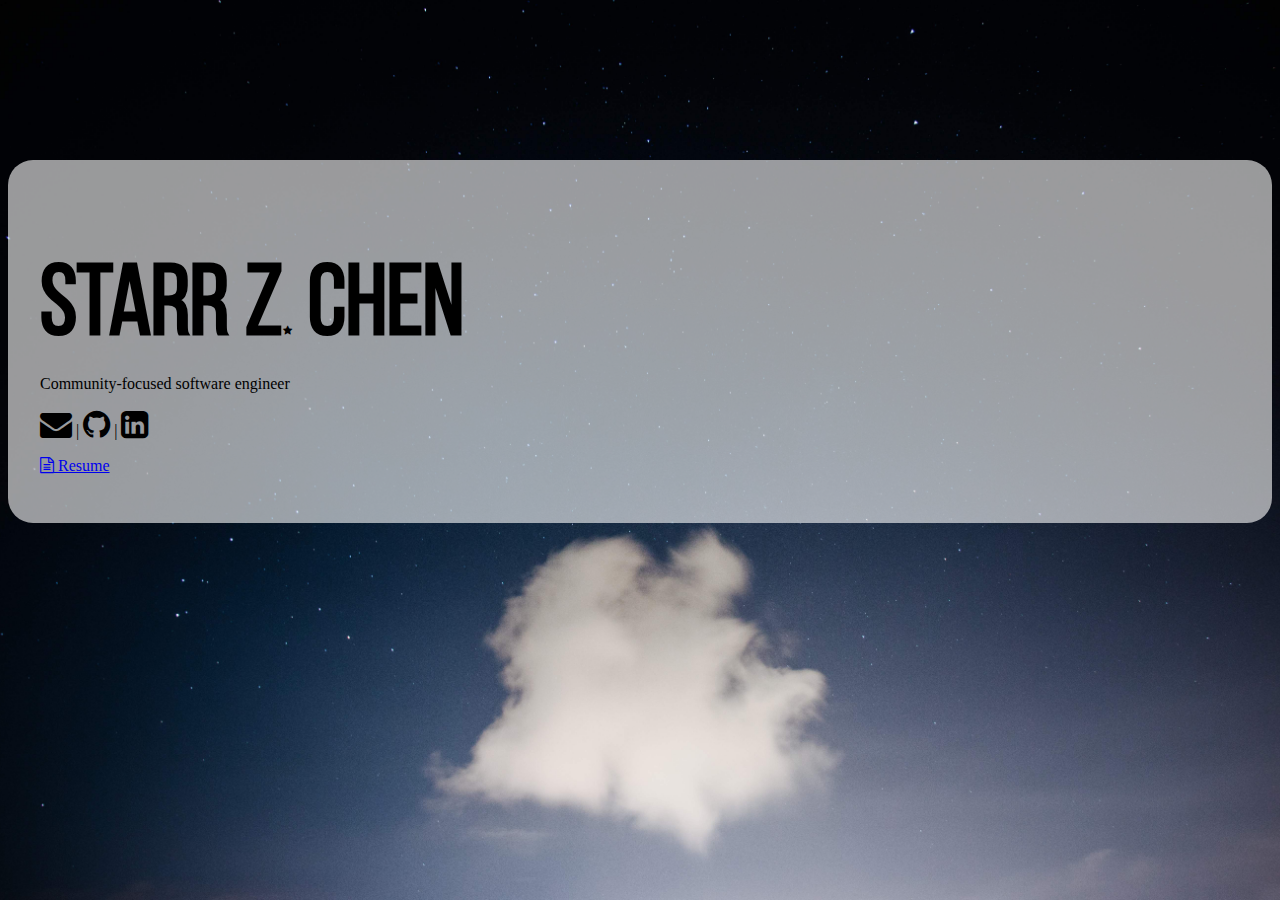
<file: index.html>
<!DOCTYPE html>
<html lang="en">
<head>
  <meta charset="UTF-8">
  <title>Starr Chen</title>
  <link rel="stylesheet" href="">
  <link rel="stylesheet" href="style.css">
  <link rel="stylesheet" href="https://maxcdn.bootstrapcdn.com/bootstrap/3.3.6/css/bootstrap.min.css" integrity="sha384-1q8mTJOASx8j1Au+a5WDVnPi2lkFfwwEAa8hDDdjZlpLegxhjVME1fgjWPGmkzs7" crossorigin="anonymous">
  <link rel="stylesheet" href="https://maxcdn.bootstrapcdn.com/font-awesome/4.5.0/css/font-awesome.min.css">
  <link rel="icon" type="icon/png" href="files/favicon.png">
</head>
<body>
  <main class="container text-center">
    <div class="landing-div">
      <h1 class="name">Starr Z<i class="star-dot fa fa-star fa-spin"></i> Chen</h1>
      <p class="lead">Community-focused software engineer</p>
      <p class="small links">
        <a class="contact" href="mailto:starr@starrchen.com" target="_blank"><i class="fa fa-envelope fa-2x"></i></a> |
        <a class="contact" href="http://github.com/starrchen" target="_blank"><i class="fa fa-github fa-2x"></i></a> |
        <a class="contact" href="http://linkedin.com/in/starrchen" target="_blank"><i class="fa fa-linkedin-square fa-2x"></i></a>
      </p>
      <p><a class="btn btn-default" href="resume.pdf" role="button" target="_blank"><i class="fa fa-file-text-o"></i> Resume</a></p>    </div>
  </main>

  <script src="https://maxcdn.bootstrapcdn.com/bootstrap/3.3.6/js/bootstrap.min.js" integrity="sha384-0mSbJDEHialfmuBBQP6A4Qrprq5OVfW37PRR3j5ELqxss1yVqOtnepnHVP9aJ7xS" crossorigin="anonymous"></script>
</body>
</html>
</file>
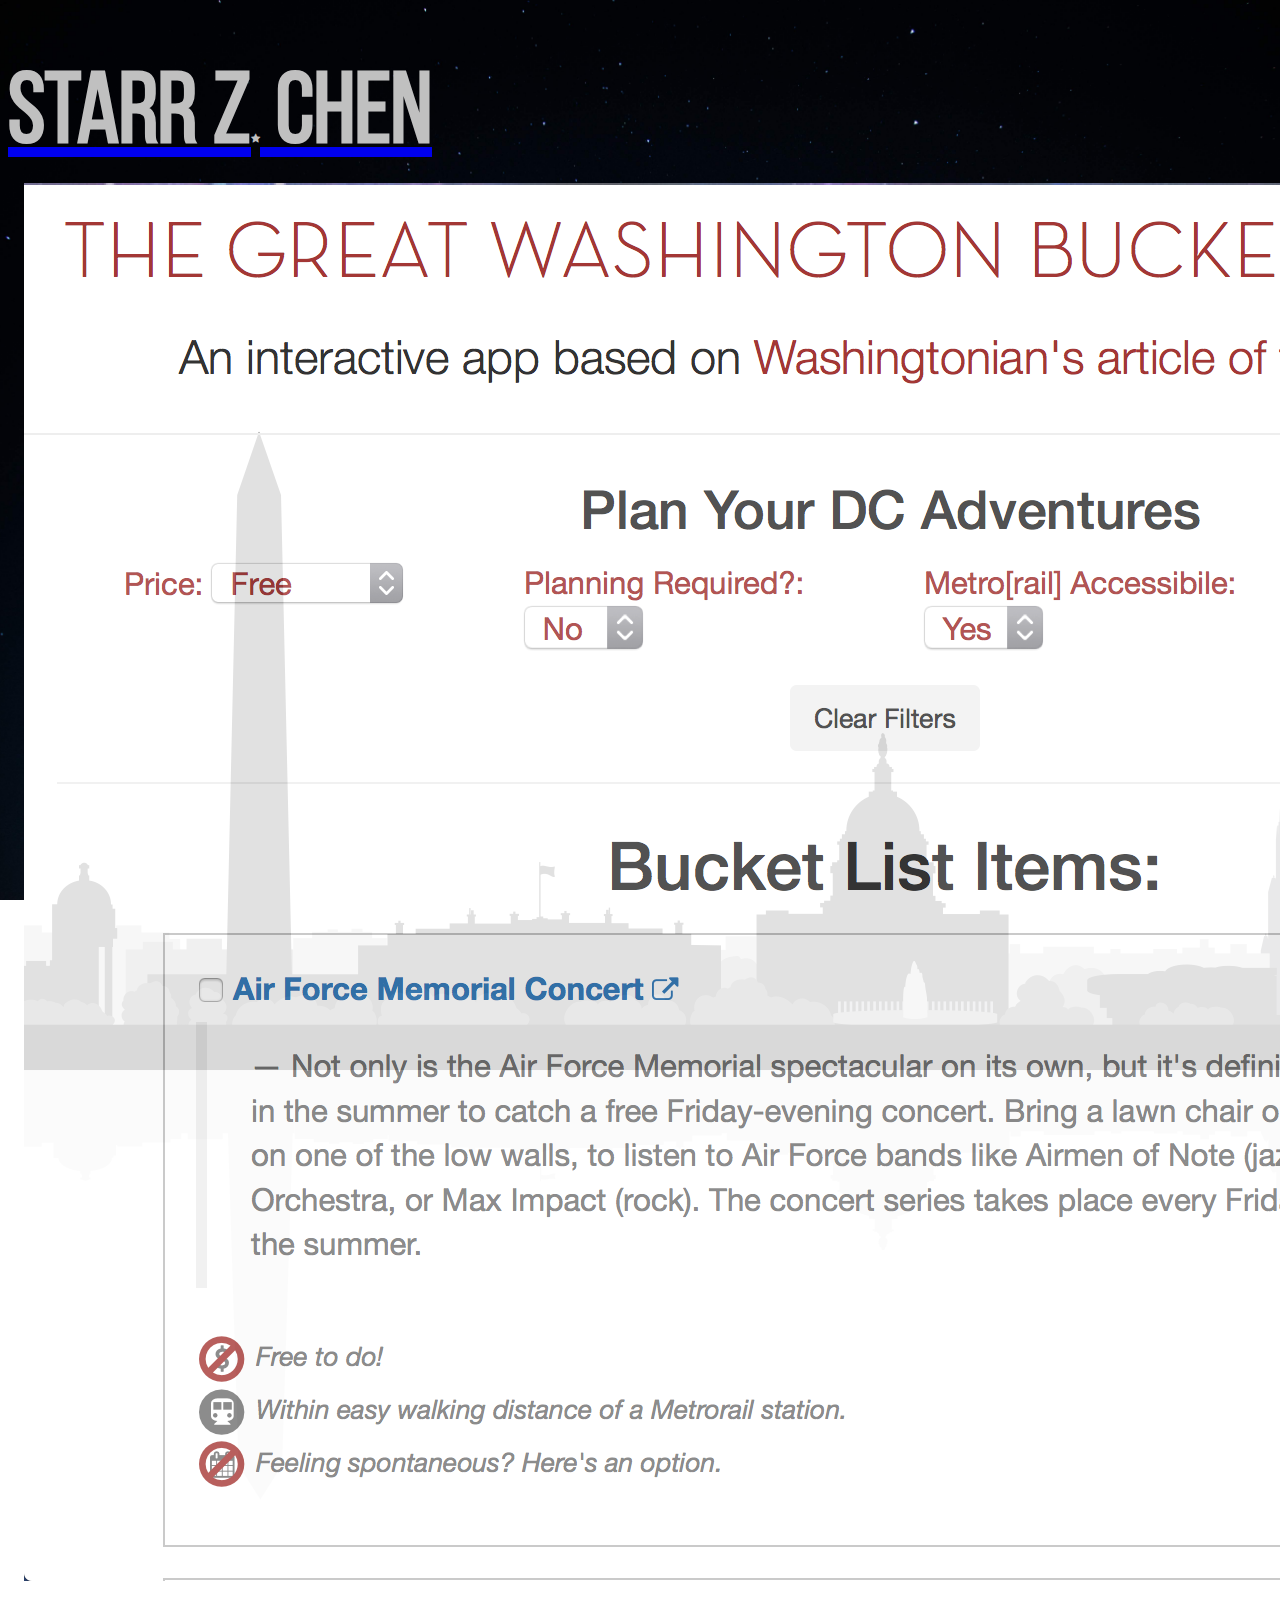
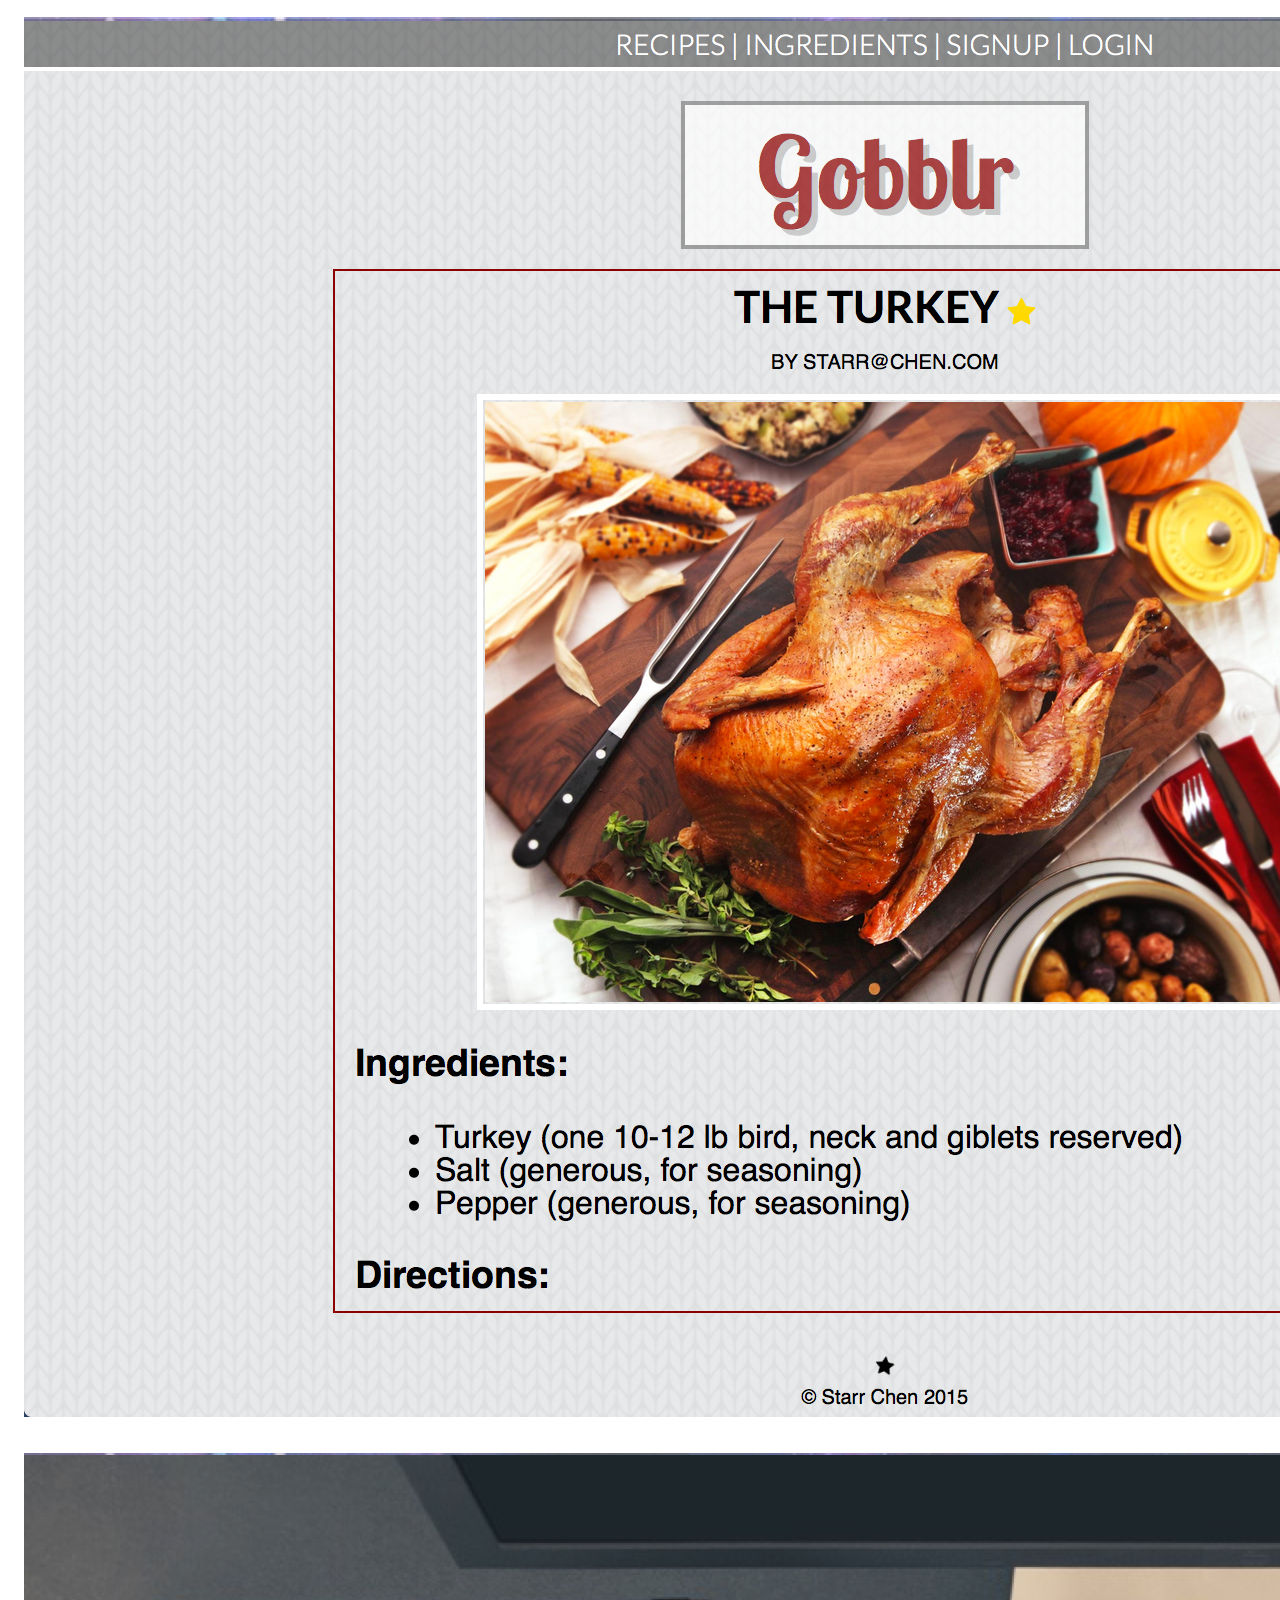
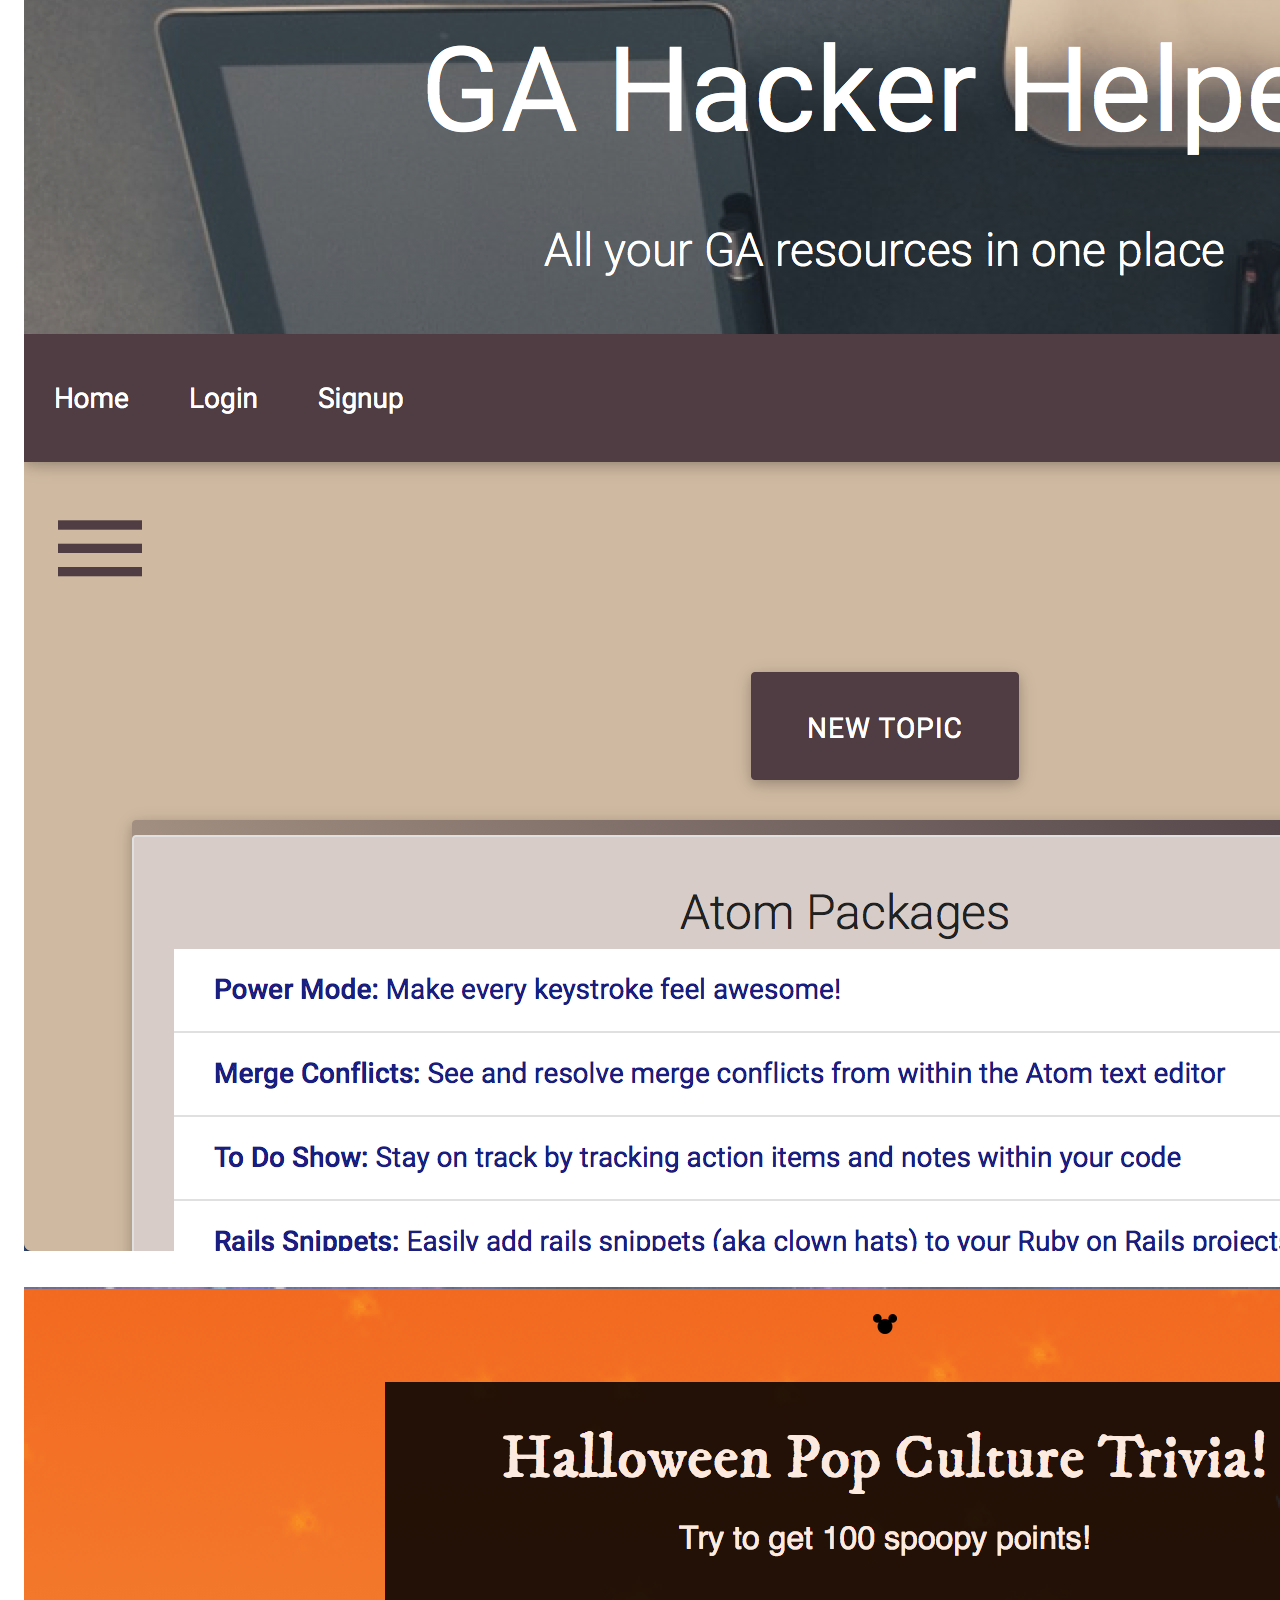
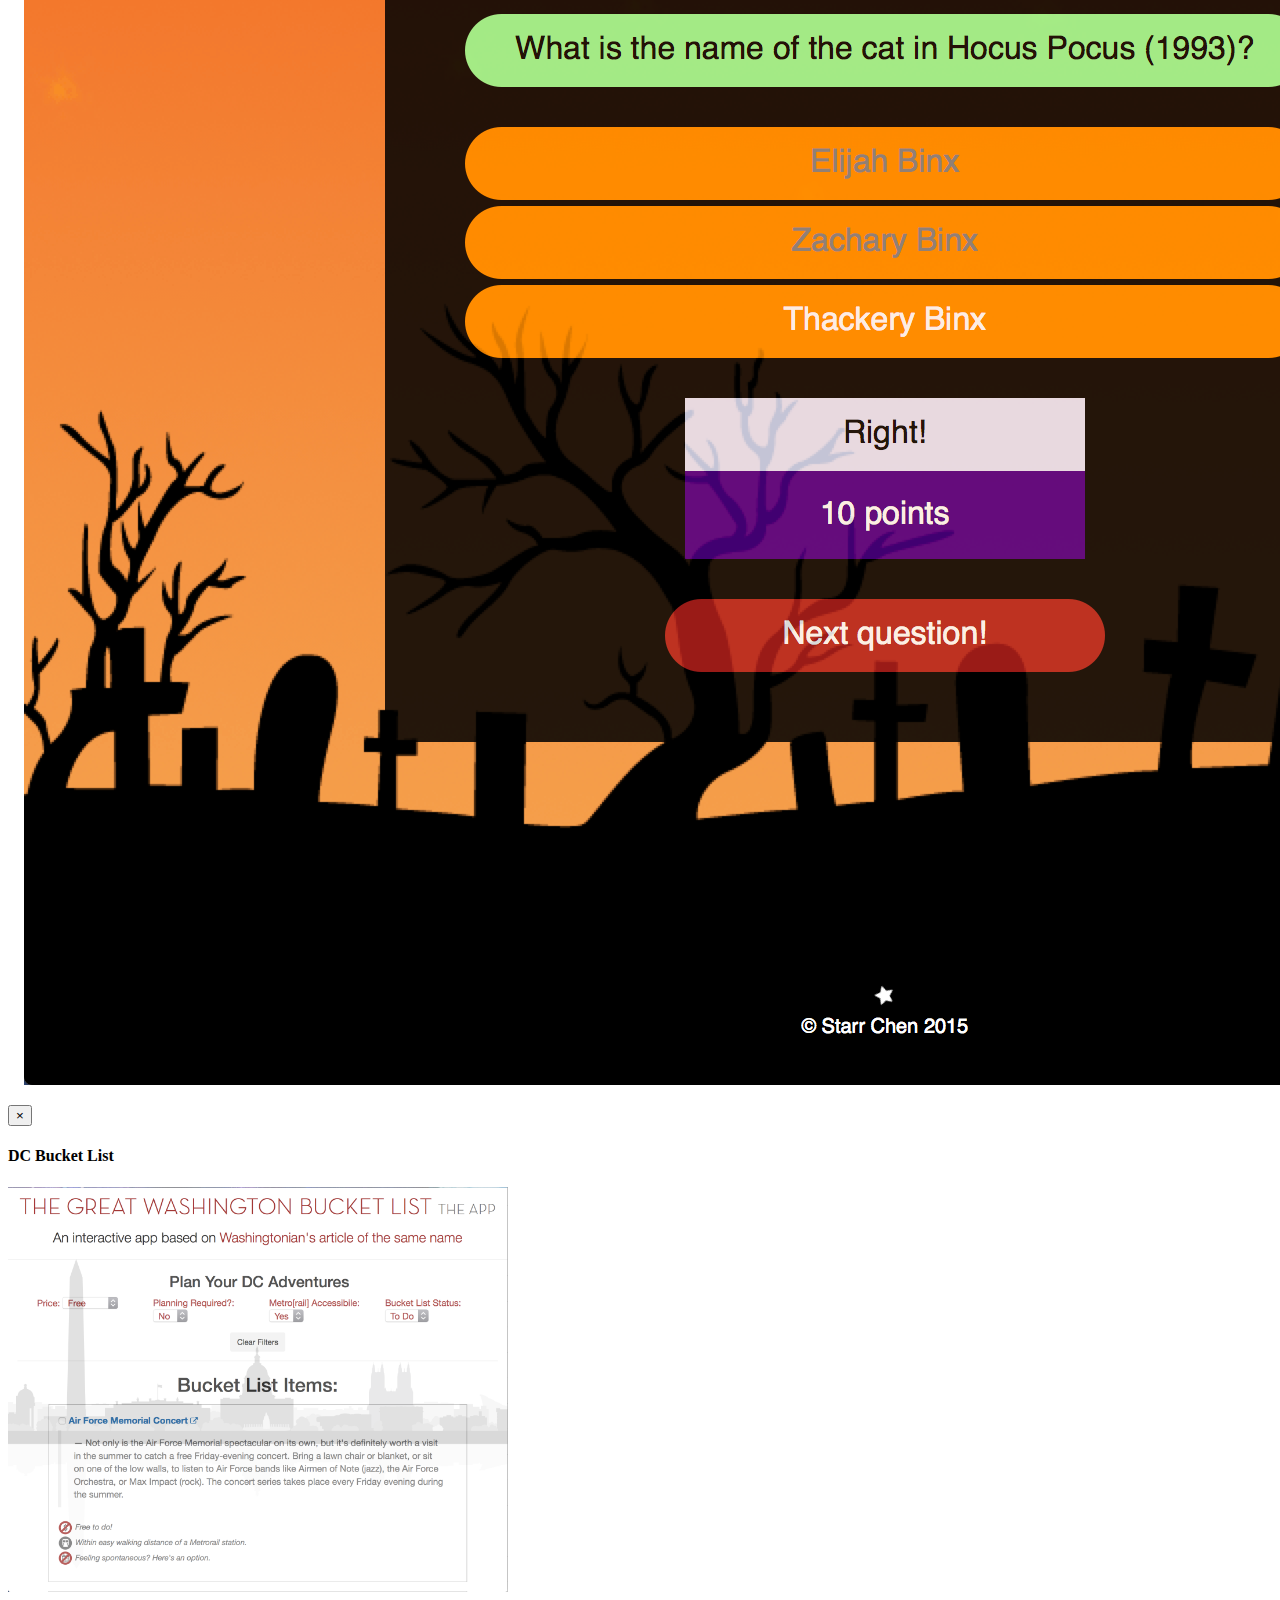
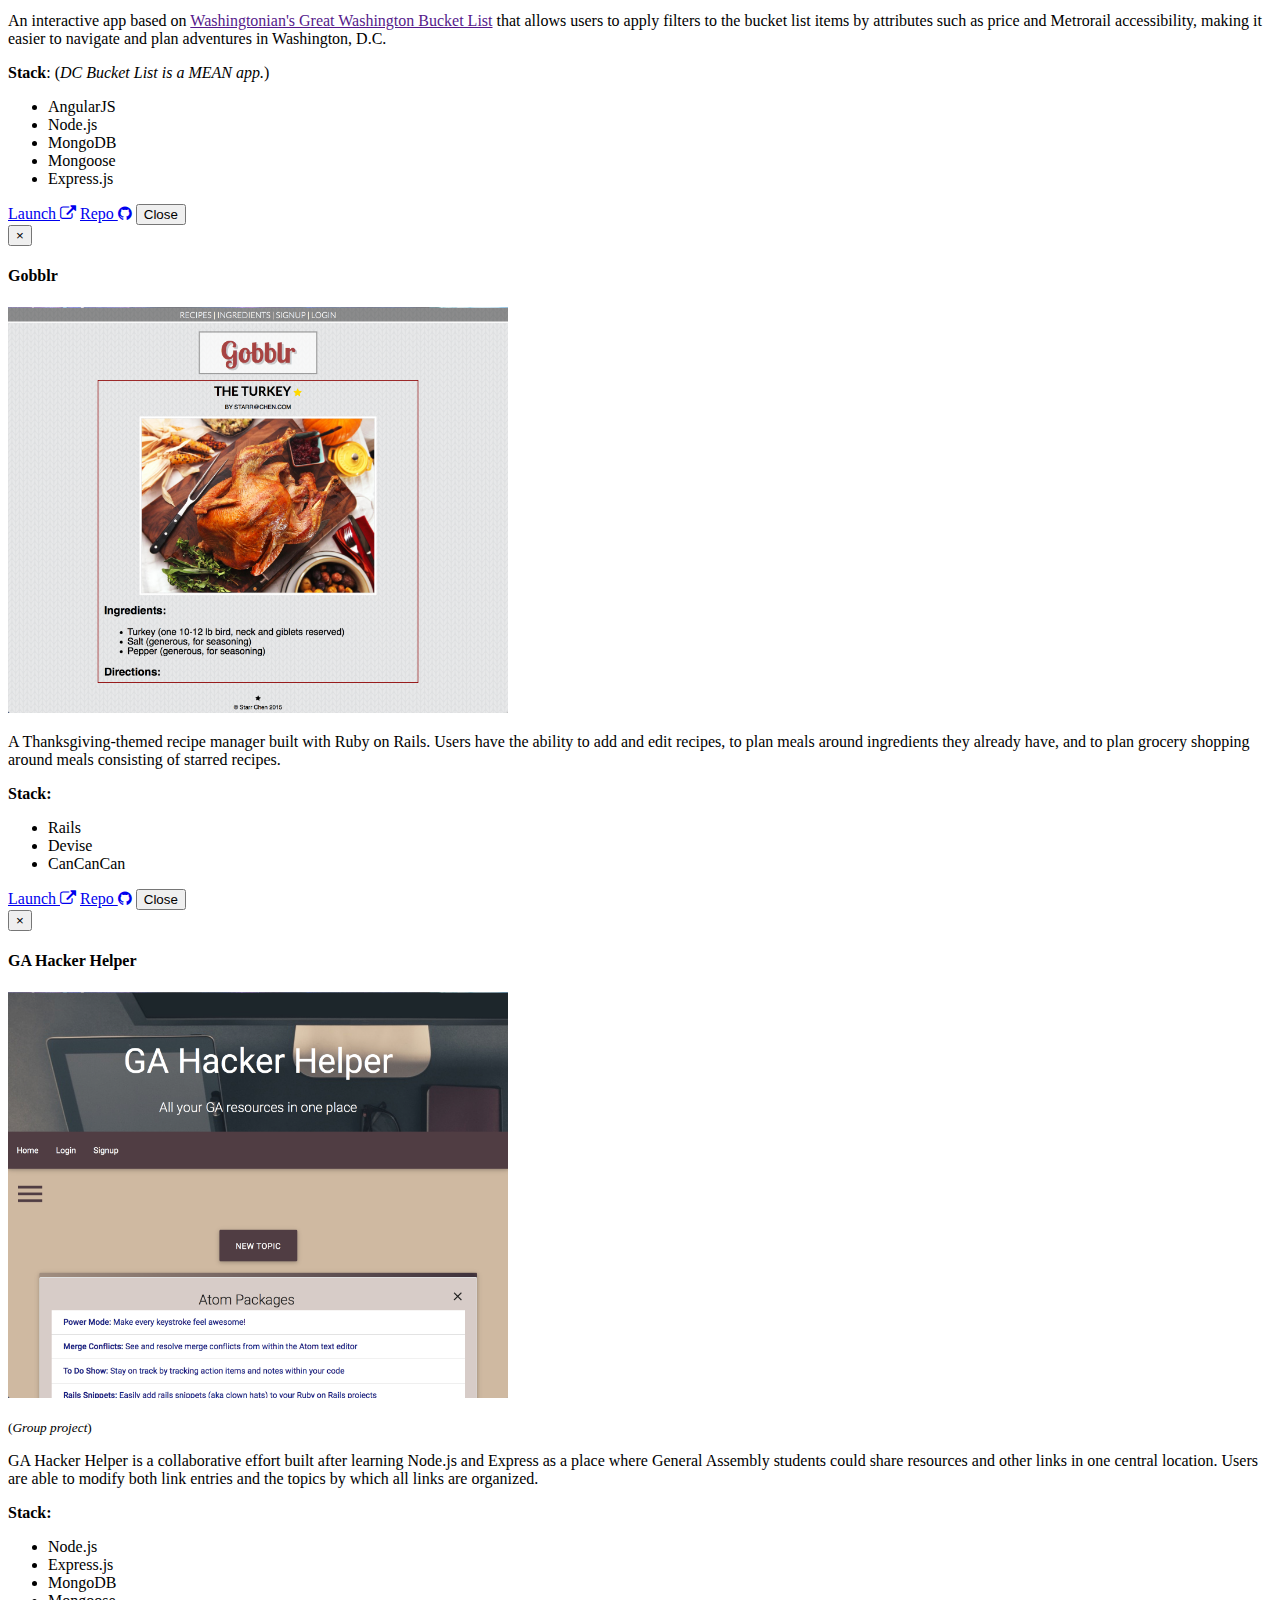
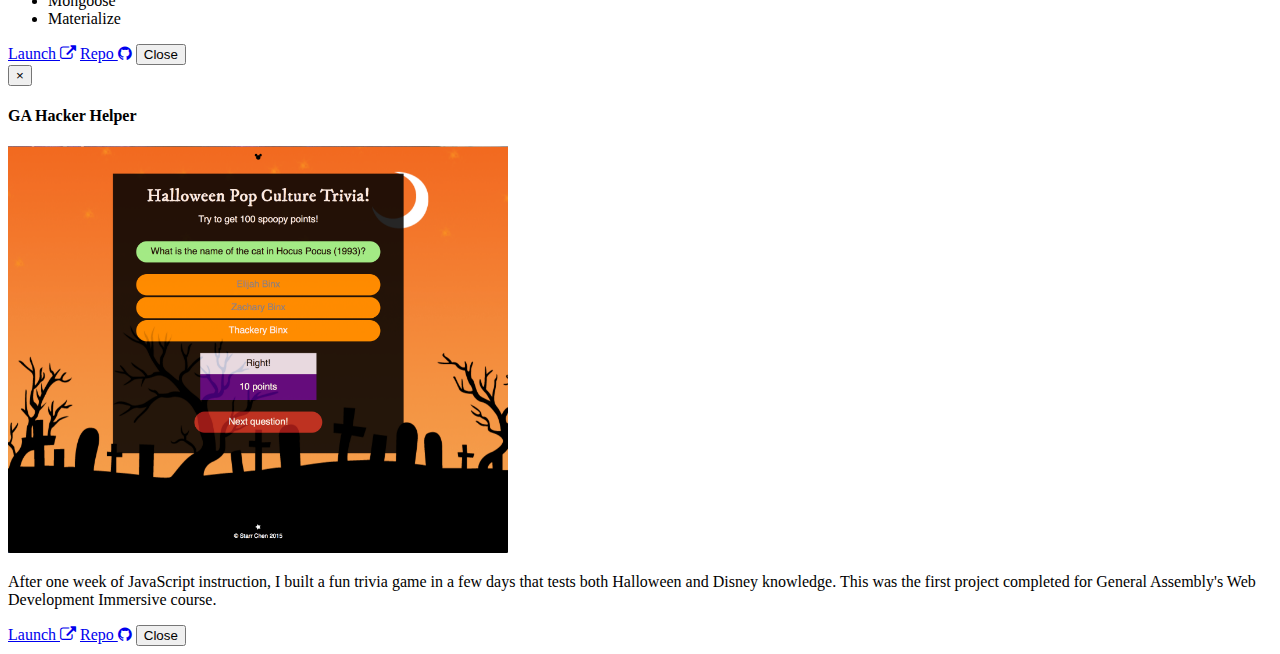
<file: portfolio.html>
<!DOCTYPE html>
<html lang="en">
<head>
  <meta charset="UTF-8">
  <title>Starr Chen</title>
  <link rel="stylesheet" href="style.css">
  <link rel="stylesheet" href="https://maxcdn.bootstrapcdn.com/bootstrap/3.3.6/css/bootstrap.min.css" integrity="sha384-1q8mTJOASx8j1Au+a5WDVnPi2lkFfwwEAa8hDDdjZlpLegxhjVME1fgjWPGmkzs7" crossorigin="anonymous">
  <link rel="stylesheet" href="https://maxcdn.bootstrapcdn.com/font-awesome/4.5.0/css/font-awesome.min.css">
  <link rel="icon" type="icon/png" href="files/favicon.png">
</head>
<body>
  <header class="container text-center">
    <a href="./"><h1 class="portfolio-name">Starr Z<i class="star-dot fa fa-star fa-spin"></i> Chen</h1></a>
  </header>

  <main class="container">

    <!-- Portfolio Images -->
    <div class="row portfolio-items">
      <div>
        <img class="grid-image img-responsive center-block col-md-6" src="files/dc-bucket-list.png" data-toggle="modal" data-target="#dc-bucket-list">
      </div>

      <div>
        <img class="grid-image img-responsive center-block col-md-6" src="files/gobblr.png" data-toggle="modal" data-target="#gobblr">
      </div>

      <div>
        <img class="grid-image img-responsive center-block col-md-6" src="files/ga-hacker-helper.png" data-toggle="modal" data-target="#ga-hacker-helper">
      </div>

      <div>
        <img class="grid-image img-responsive center-block col-md-6" src="files/trivia.png" data-toggle="modal" data-target="#trivia">
      </div>
    </div>

    <!-- Modals -->
    <div class="modal fade" id="dc-bucket-list" tabindex="-1" role="dialog" aria-labelledby="myModalLabel">
      <div class="modal-dialog" role="document">
        <div class="modal-content">
          <div class="modal-header">
            <button type="button" class="close" data-dismiss="modal" aria-label="Close"><span aria-hidden="true">&times;</span></button>
            <h4 class="modal-title" id="myModalLabel">DC Bucket List</h4>
          </div>
          <div class="modal-body">
            <p><img src="files/dc-bucket-list.png" class="img-responsive center-block modal-image" width="500px"></p>
            <p>An interactive app based on <a href="">Washingtonian's Great Washington Bucket List</a> that allows users to apply filters to the bucket list items by attributes such as price and Metrorail accessibility, making it easier to navigate and plan adventures in Washington, D.C.</p>
            <p><strong>Stack</strong>: (<em>DC Bucket List is a MEAN app.</em>)</p>
            <ul>
              <li>AngularJS</li>
              <li>Node.js</li>
              <li>MongoDB</li>
              <li>Mongoose</li>
              <li>Express.js</li>
            </ul>
          </div>
          <div class="modal-footer">
            <a class="btn btn-primary" href="http://dc-bucket-list.herokuapp.com" target="_blank" role="button">Launch <i class="fa fa-external-link"></i></a>
            <a class="btn btn-info" href="http://github.com/starrchen/dc-bucket-list" target="_blank" role="button">Repo <i class="fa fa-github"></i></a>
            <button type="button" class="btn btn-default" data-dismiss="modal">Close</button>
          </div>
        </div>
      </div>
    </div>

    <div class="modal fade" id="gobblr" tabindex="-1" role="dialog" aria-labelledby="myModalLabel">
      <div class="modal-dialog" role="document">
        <div class="modal-content">
          <div class="modal-header">
            <button type="button" class="close" data-dismiss="modal" aria-label="Close"><span aria-hidden="true">&times;</span></button>
            <h4 class="modal-title" id="myModalLabel">Gobblr</h4>
          </div>
          <div class="modal-body">
            <p><img src="files/gobblr.png" class="img-responsive center-block modal-image" width="500px"></p>
            <p>A Thanksgiving-themed recipe manager built with Ruby on Rails. Users have the ability to add and edit recipes, to plan meals around ingredients they already have, and to plan grocery shopping around meals consisting of starred recipes.</p>
            <p><strong>Stack:</strong></p>
            <ul>
              <li>Rails</li>
              <li>Devise</li>
              <li>CanCanCan</li>
            </ul></p>
          </div>
          <div class="modal-footer">
            <a class="btn btn-primary" href="http://gobble-gobblr.herokuapp.com" target="_blank" role="button">Launch <i class="fa fa-external-link"></i></a>
            <a class="btn btn-info" href="http://github.com/starrchen/gobblr" target="_blank" role="button">Repo <i class="fa fa-github"></i></a>
            <button type="button" class="btn btn-default" data-dismiss="modal">Close</button>
          </div>
        </div>
      </div>
    </div>

    <div class="modal fade" id="ga-hacker-helper" tabindex="-1" role="dialog" aria-labelledby="myModalLabel">
      <div class="modal-dialog" role="document">
        <div class="modal-content">
          <div class="modal-header">
            <button type="button" class="close" data-dismiss="modal" aria-label="Close"><span aria-hidden="true">&times;</span></button>
            <h4 class="modal-title" id="myModalLabel">GA Hacker Helper</h4>
          </div>
          <div class="modal-body">
            <p><img src="files/ga-hacker-helper.png" class="img-responsive center-block modal-image" width="500px"></p>
            <p class="text-center"><small>(<em>Group project</em>)</small></p>
            <p>GA Hacker Helper is a collaborative effort built after learning Node.js and Express as a place where General Assembly students could share resources and other links in one central location. Users are able to modify both link entries and the topics by which all links are organized. </p>
            <p><strong>Stack:</strong></p>
            <ul>
              <li>Node.js</li>
              <li>Express.js</li>
              <li>MongoDB</li>
              <li>Mongoose</li>
              <li>Materialize</li>
            </ul>
          </div>
          <div class="modal-footer">
            <a class="btn btn-primary" href="http://ga-hacker-helper.herokuapp.com" target="_blank" role="button">Launch <i class="fa fa-external-link"></i></a>
            <a class="btn btn-info" href="http://github.com/starrchen/ga-hacker-helper" target="_blank" role="button">Repo <i class="fa fa-github"></i></a>
            <button type="button" class="btn btn-default" data-dismiss="modal">Close</button>
          </div>
        </div>
      </div>
    </div>

    <div class="modal fade" id="trivia" tabindex="-1" role="dialog" aria-labelledby="myModalLabel">
      <div class="modal-dialog" role="document">
        <div class="modal-content">
          <div class="modal-header">
            <button type="button" class="close" data-dismiss="modal" aria-label="Close"><span aria-hidden="true">&times;</span></button>
            <h4 class="modal-title" id="myModalLabel">GA Hacker Helper</h4>
          </div>
          <div class="modal-body">
            <p><img src="files/trivia.png" class="img-responsive center-block modal-image" width="500px"></p>
            <p>After one week of JavaScript instruction, I built a fun trivia game in a few days that tests both Halloween and Disney knowledge. This was the first project completed for General Assembly's Web Development Immersive course.</p>
          </div>
          <div class="modal-footer">
            <a class="btn btn-primary" href="http://starrchen.com/trivia" target="_blank" role="button">Launch <i class="fa fa-external-link"></i></a>
            <a class="btn btn-info" href="http://github.com/starrchen/trivia" target="_blank" role="button">Repo <i class="fa fa-github"></i></a>
            <button type="button" class="btn btn-default" data-dismiss="modal">Close</button>
          </div>
        </div>
      </div>
    </div>

  </div>
</main>

<!-- JavaScript -->
<!-- jQuery -->
<script src="https://ajax.googleapis.com/ajax/libs/jquery/2.1.4/jquery.min.js"></script>
<!-- Bootstrap JavaScript -->
<script src="https://maxcdn.bootstrapcdn.com/bootstrap/3.3.6/js/bootstrap.min.js" integrity="sha384-0mSbJDEHialfmuBBQP6A4Qrprq5OVfW37PRR3j5ELqxss1yVqOtnepnHVP9aJ7xS" crossorigin="anonymous"></script>
</body>
</html>
</file>
<file: style.css>
body {
  background: url("files/sky-optimized.jpg") no-repeat center center fixed;
  -webkit-background-size: cover;
  -moz-background-size: cover;
  -o-background-size: cover;
  background-size: cover;
}

@font-face {
  font-family: "BebasNeue";
  src: url("files/BebasNeue Regular.ttf") format("truetype");
}

.landing-div {
  margin-top: 10em;
  background: rgba(255, 255, 255, 0.6);
  border-radius: 25px;
  padding: 2em
}

.name {
  font-family: "BebasNeue";
  font-size: 100px;
  margin-bottom: 0px
}

.portfolio-name {
  font-family: "BebasNeue";
  font-size: 100px;
  margin-bottom: 0px;
  color: silver
}




h1 .star-dot {
  font-size: 10px
}

.contact {
  color: black;
}

.grid-image {
  padding: 1em
}
</file>
